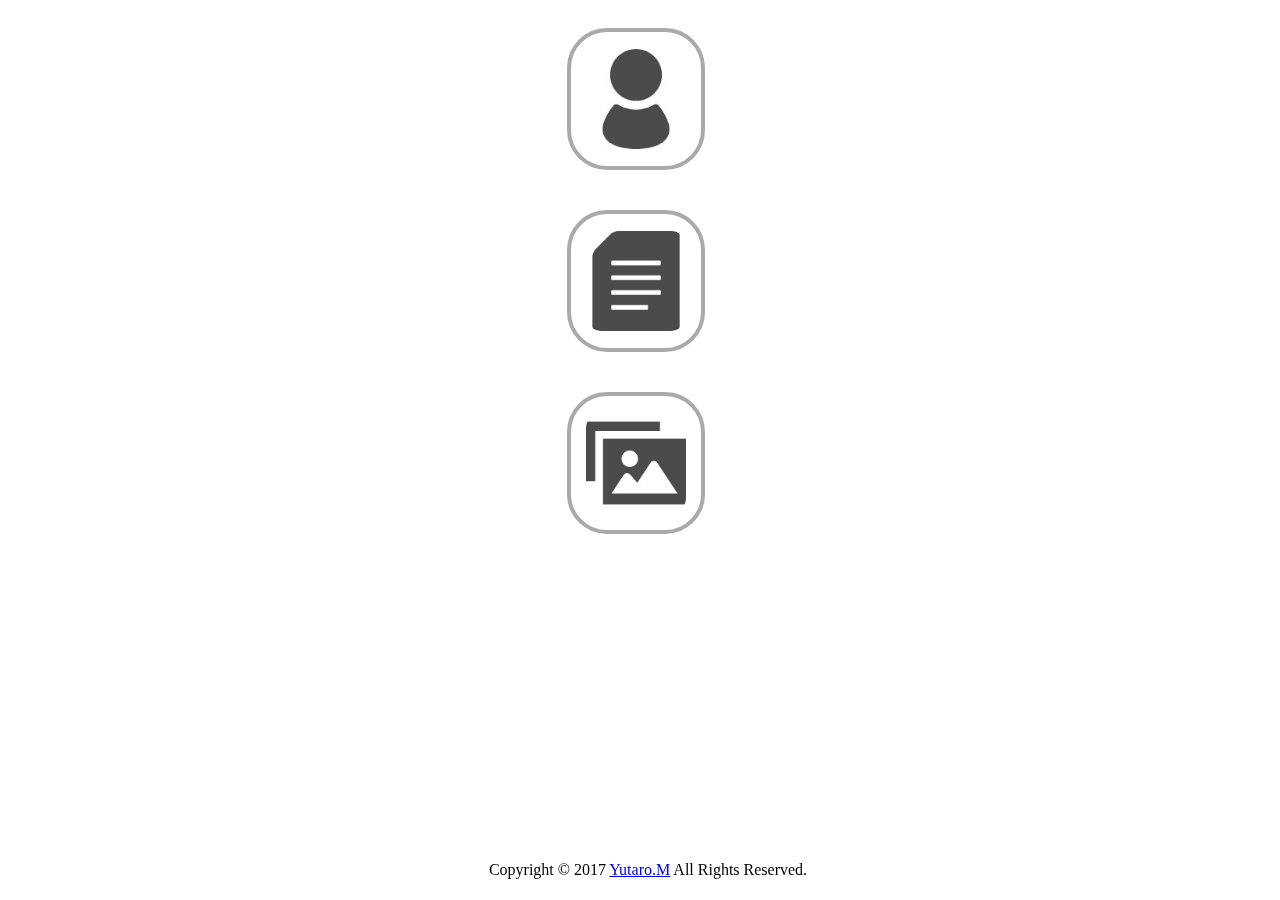
<file: index.html>
<!DOCTYPE html>
<html>
  <head>
    <meta charset="utf-8">
    <title>Yutaro.M</title>
    <link rel="shortcut icon" href="favicon.ico"  type="image/vnd.microsoft.icon">
    <link rel="stylesheet" href="css/index.css">
  </head>
  
  
  <body>
      <ul class="door">
        <li id="profile">
            <a href="html/profile.html">
              <img src="img/icon/human.jpg">
            </a>
            
        </li>
        <li id="career">
            <a href="html/career.html">
              <img src="img/icon/memo.jpg">
            </a>
        </li>
        <li id="photo">
            <a href="html/photo.html">
              <img src="img/icon/photo.jpg">
            </a>
        </li>
      </ul>
      <div class="footer">
        	<p>Copyright &copy; 2017
            <a href="https://github.com/yuutarou22" target="_blank">Yutaro.M</a>
            All Rights Reserved.
          </p>
      </div>
  </body>
</html>
</file>
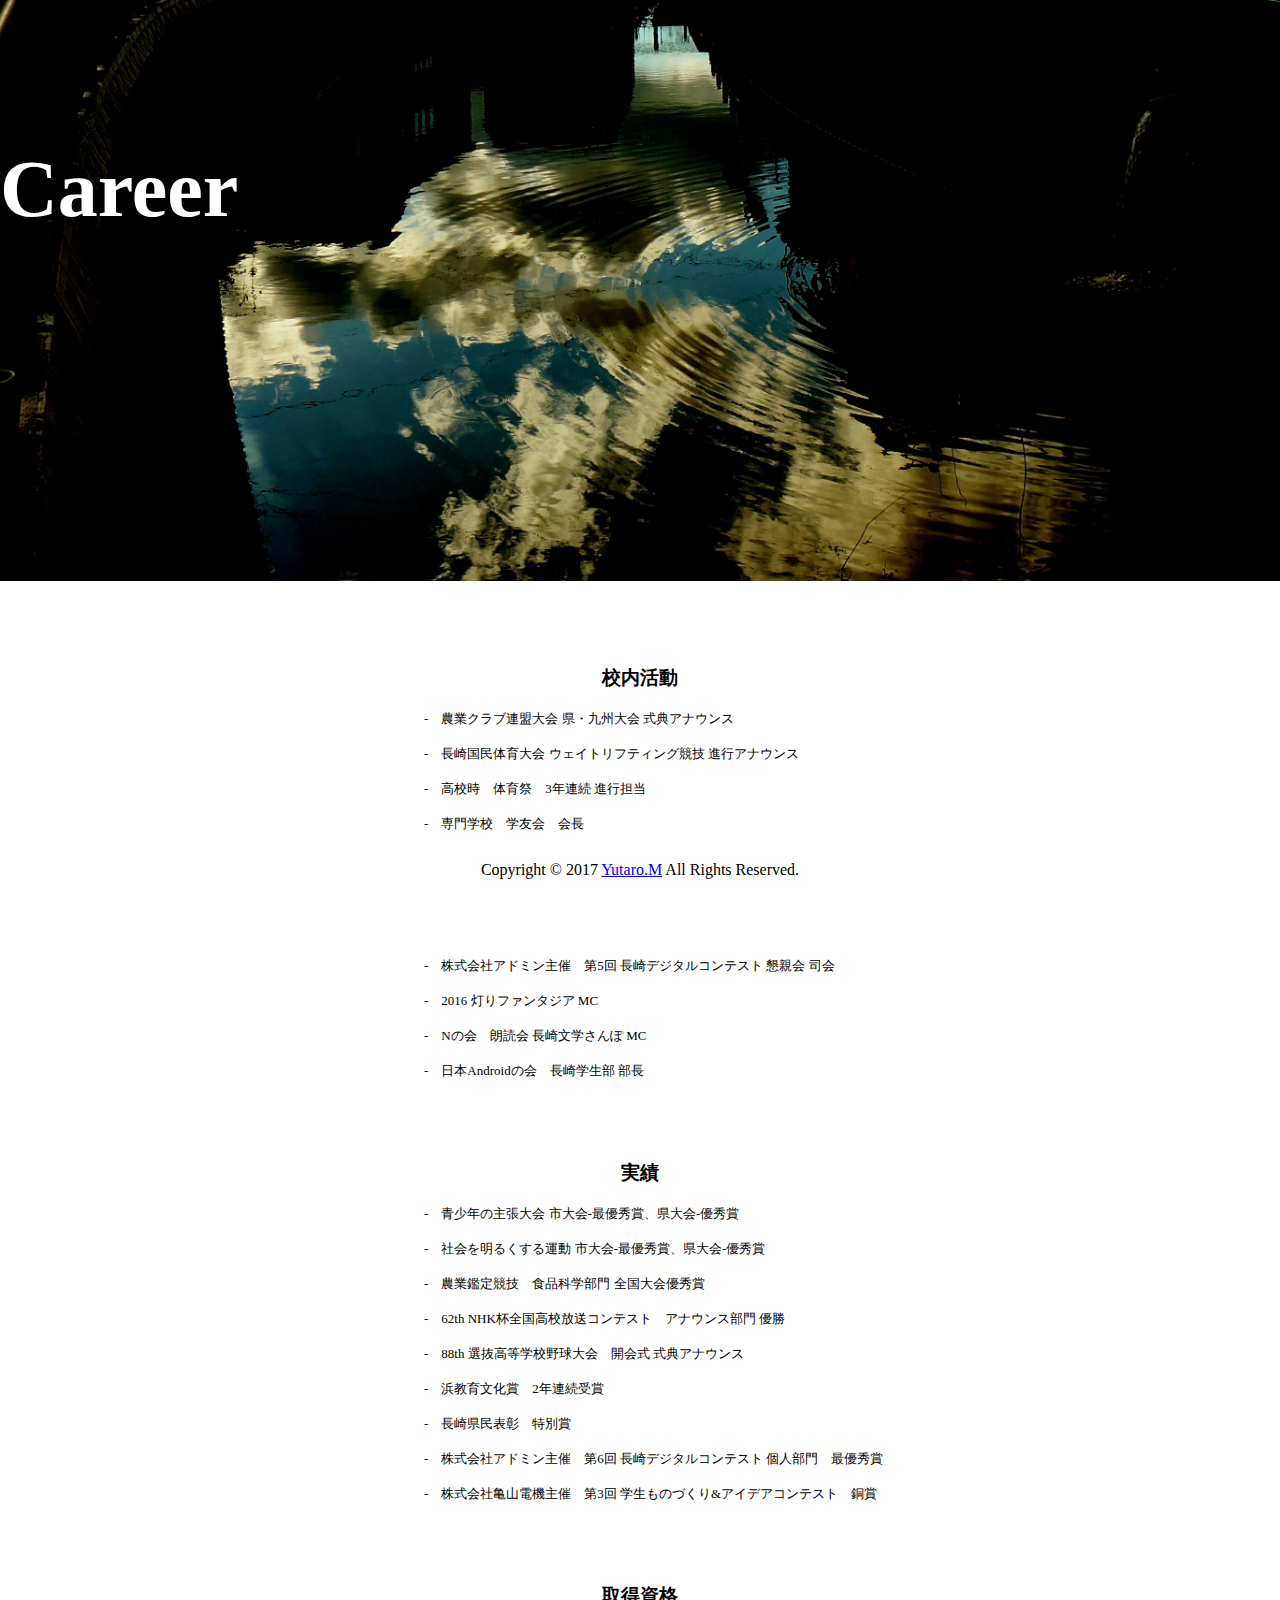
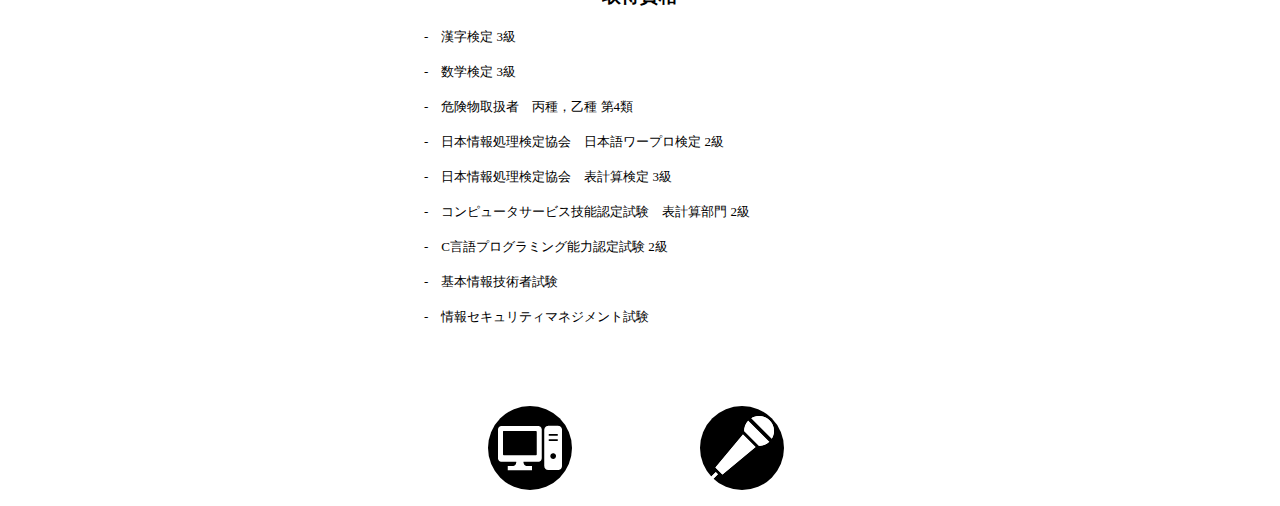
<file: html/career.html>
﻿<!DOCTYPE html>
<html>
  <head>
    <meta charset="utf-8">
    <title>Yutaro.M</title>
    <link rel="shortcut icon" href="../favicon.ico" type="image/vnd.microsoft.icon">
    <link rel="stylesheet" href="../css/career.css">
    
  </head>


  <body>
    <img src="../img/career_top.jpg" class="contents_top">
    <h1>Career</h1>
    <div class="contents">
      <h3>校内活動</h3>
      <ul class="katudou_uti">
        <li>-　農業クラブ連盟大会 県・九州大会 式典アナウンス</li>
        <li>-　長崎国民体育大会 ウェイトリフティング競技 進行アナウンス</li>
        <li>-　高校時　体育祭　3年連続 進行担当</li>
        <li>-　専門学校　学友会　会長</li>
      </ul>
      <h3>校外活動</h3>
      <ul class="katudou_soto">
        <li>-　株式会社アドミン主催　第5回 長崎デジタルコンテスト 懇親会 司会</li>
        <li>-　2016 灯りファンタジア MC</li>
        <li>-　Nの会　朗読会 長崎文学さんぽ MC</li>
        <li>-　日本Androidの会　長崎学生部 部長</li>
      </ul>
      <h3>実績</h3>
      <ul class="jisseki">
        <li>-　青少年の主張大会 市大会-最優秀賞、県大会-優秀賞</li>
        <li>-　社会を明るくする運動 市大会-最優秀賞、県大会-優秀賞</li>
        <li>-　農業鑑定競技　食品科学部門 全国大会優秀賞</li>
        <li>-　62th NHK杯全国高校放送コンテスト　アナウンス部門 優勝</li>
        <li>-　88th 選抜高等学校野球大会　開会式 式典アナウンス</li>
        <li>-　浜教育文化賞　2年連続受賞</li>
        <li>-　長崎県民表彰　特別賞</li>
        <li>-　株式会社アドミン主催　第6回 長崎デジタルコンテスト 個人部門　最優秀賞</li>
        <li>-　株式会社亀山電機主催　第3回 学生ものづくり&アイデアコンテスト　銅賞</li>
      </ul>
      <h3>取得資格</h3>
      <ul class="kentei">
        <li>-　漢字検定 3級</li>
        <li>-　数学検定 3級</li>
        <li>-　危険物取扱者　丙種，乙種 第4類</li>
        <li>-　日本情報処理検定協会　日本語ワープロ検定 2級</li>
        <li>-　日本情報処理検定協会　表計算検定 3級</li>
        <li>-　コンピュータサービス技能認定試験　表計算部門 2級</li>
        <li>-　C言語プログラミング能力認定試験 2級</li>
        <li>-　基本情報技術者試験</li>
        <li>-　情報セキュリティマネジメント試験</li>
      </ul>
      
      <ul class="comment">
        <li><img src="../img/icon/pc.png"></li>
        <li><img src="../img/icon/mike.png"></li>
      </ul>
    </div>
    <div class="footer">
      <p>Copyright &copy; 2017
        <a href="https://github.com/yuutarou22">Yutaro.M</a>
        All Rights Reserved.
      </p>
    </div>
  </body>
</html>
</file>
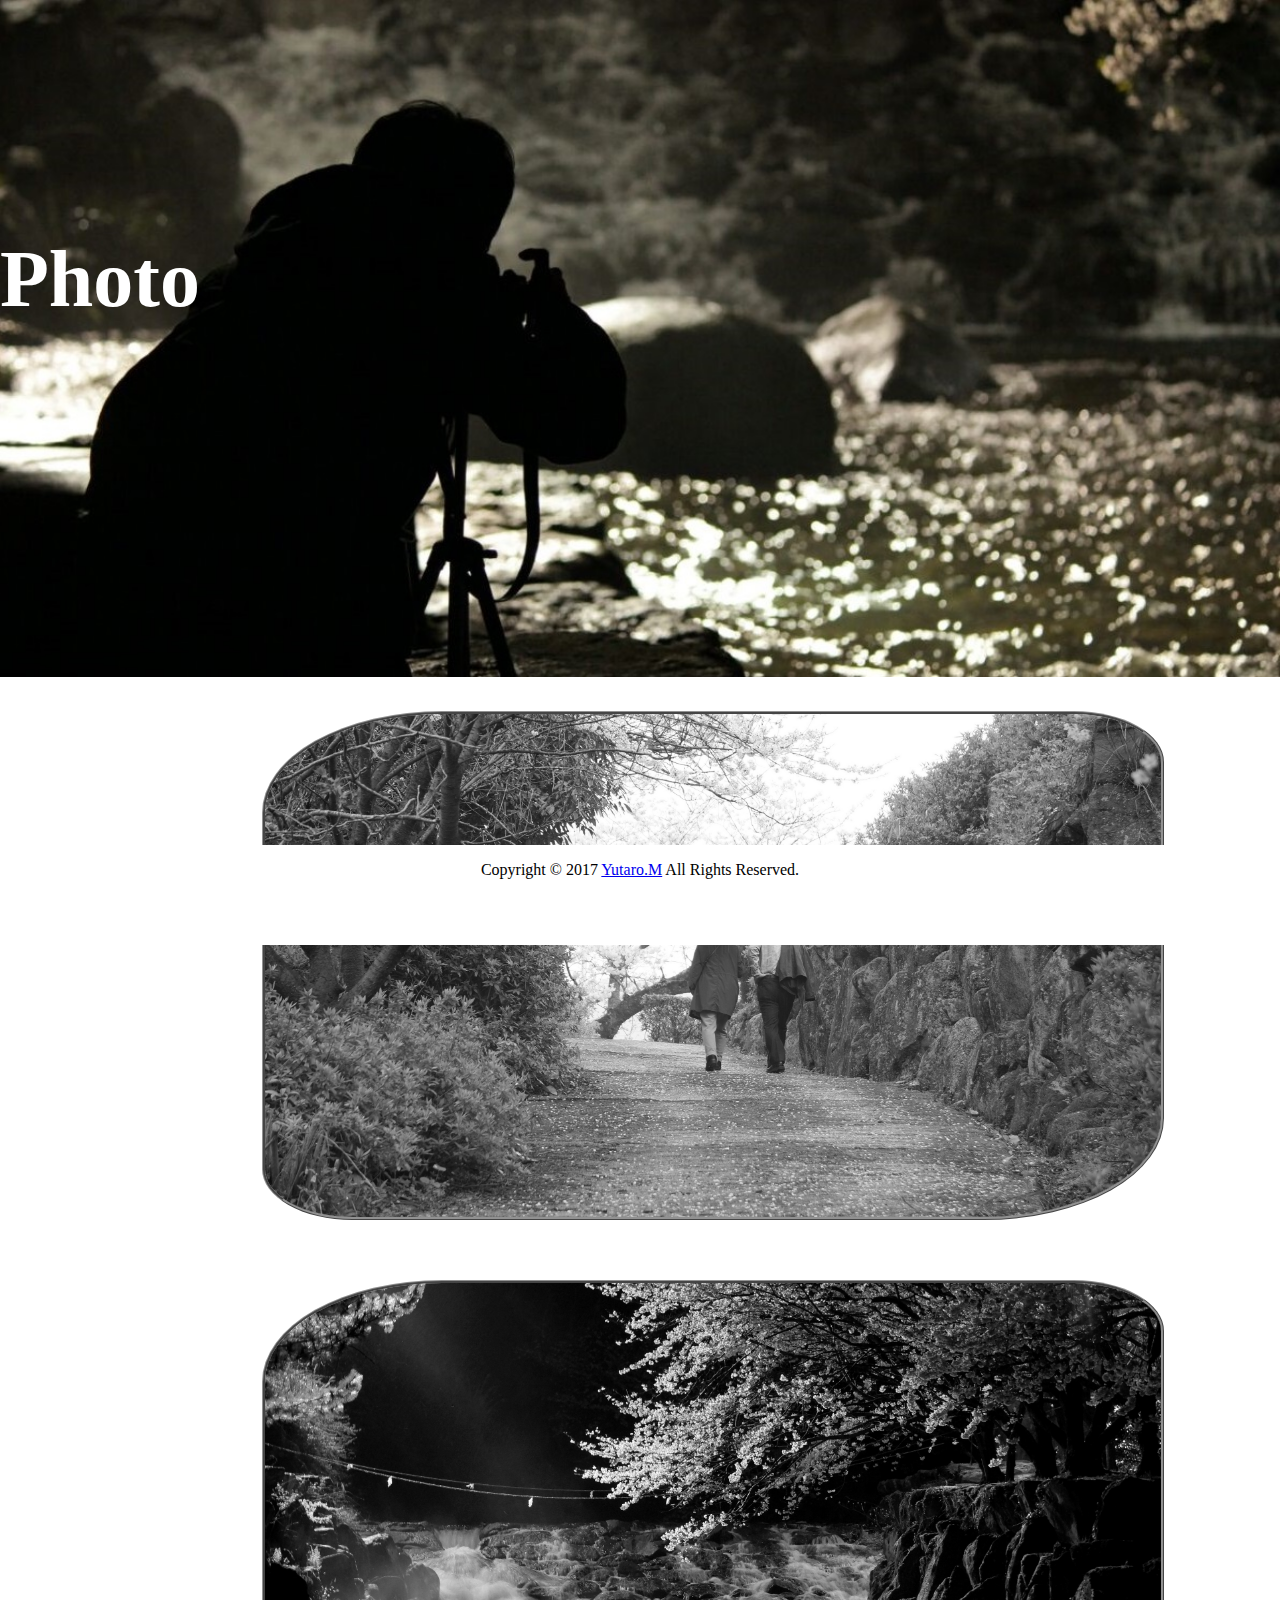
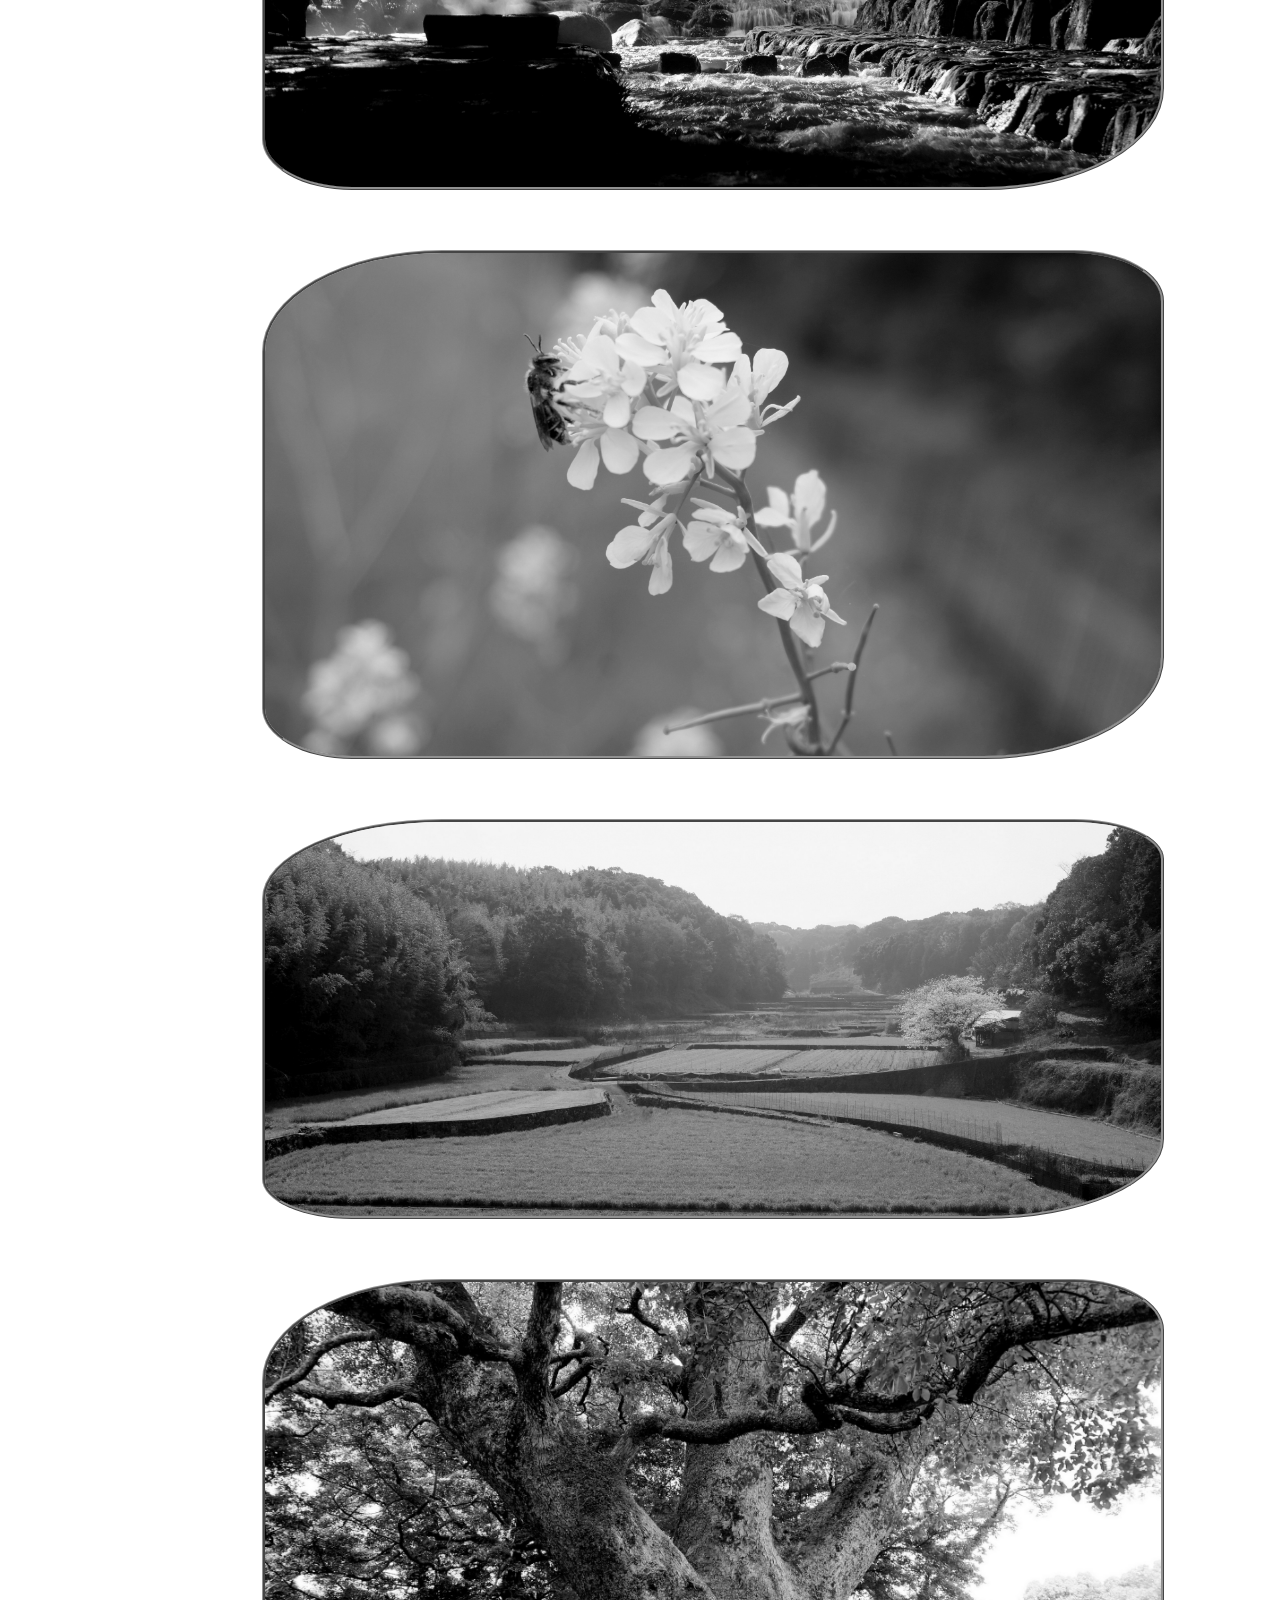
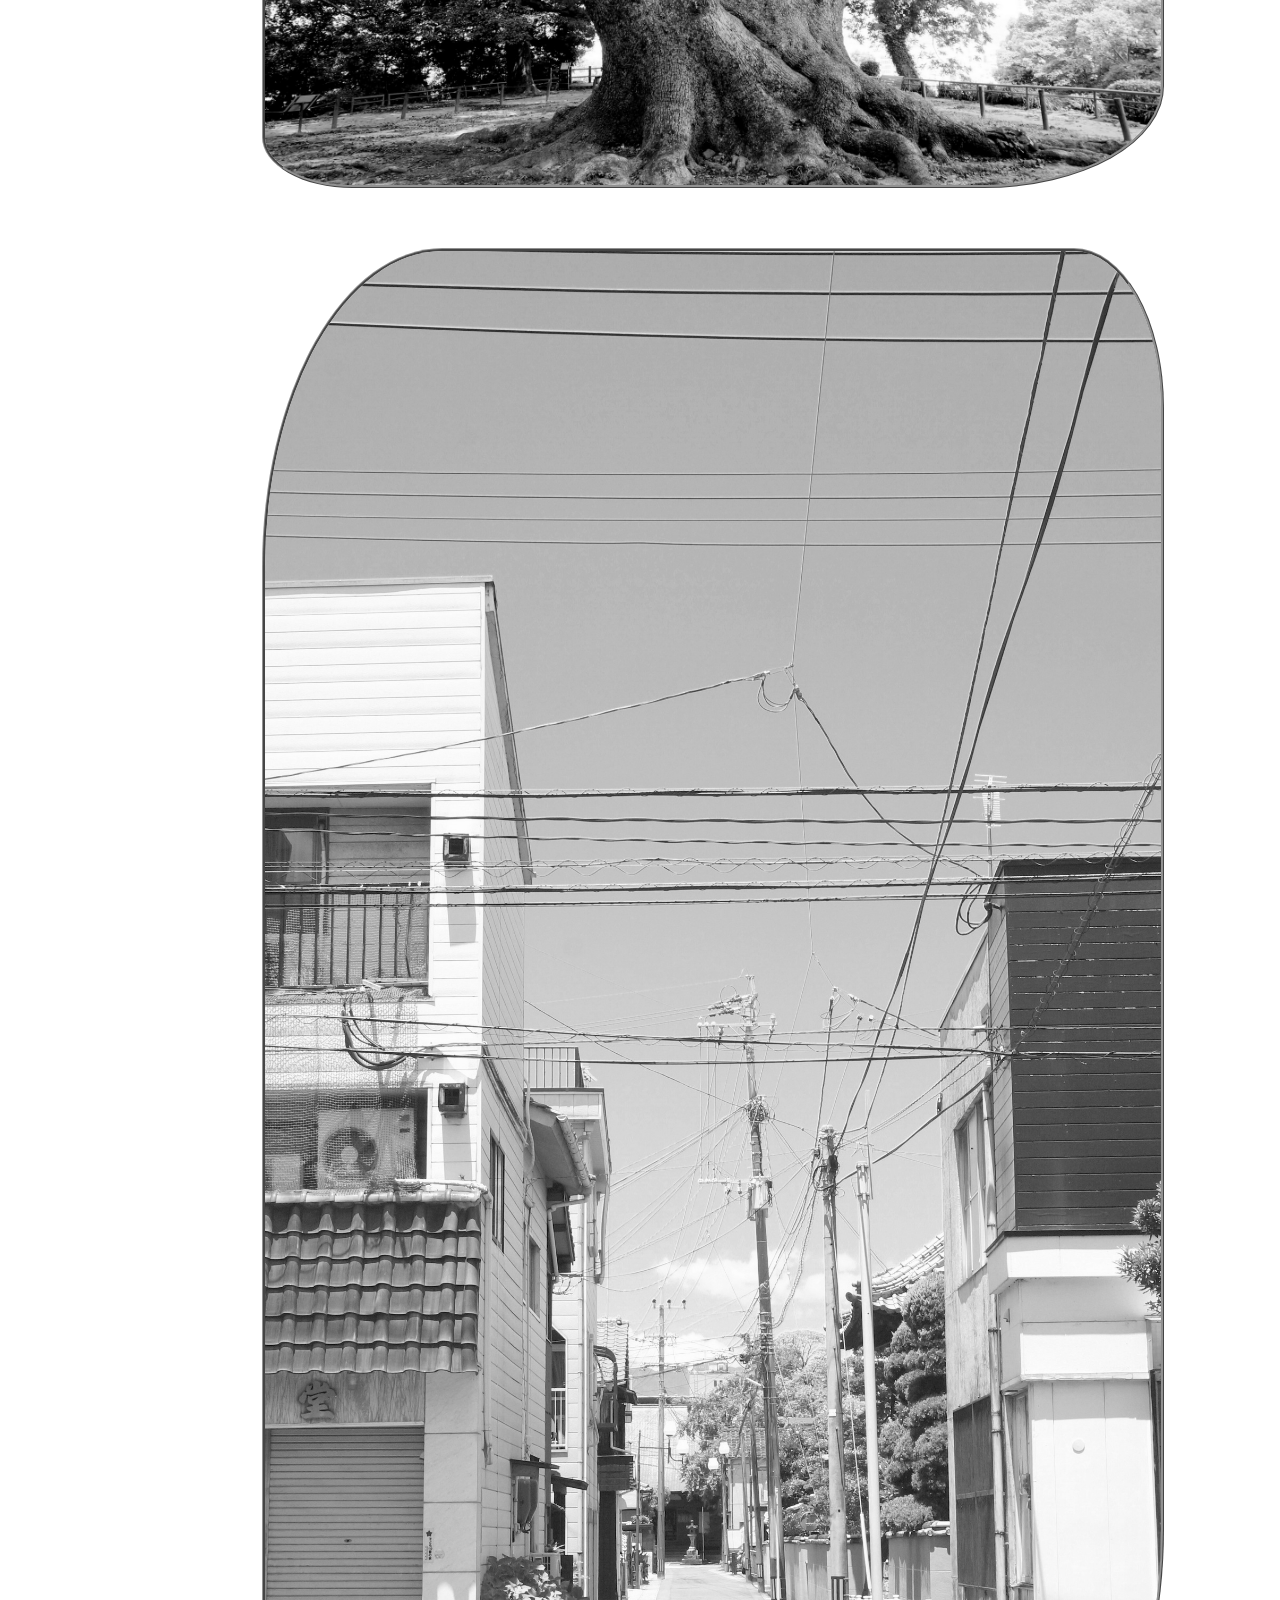
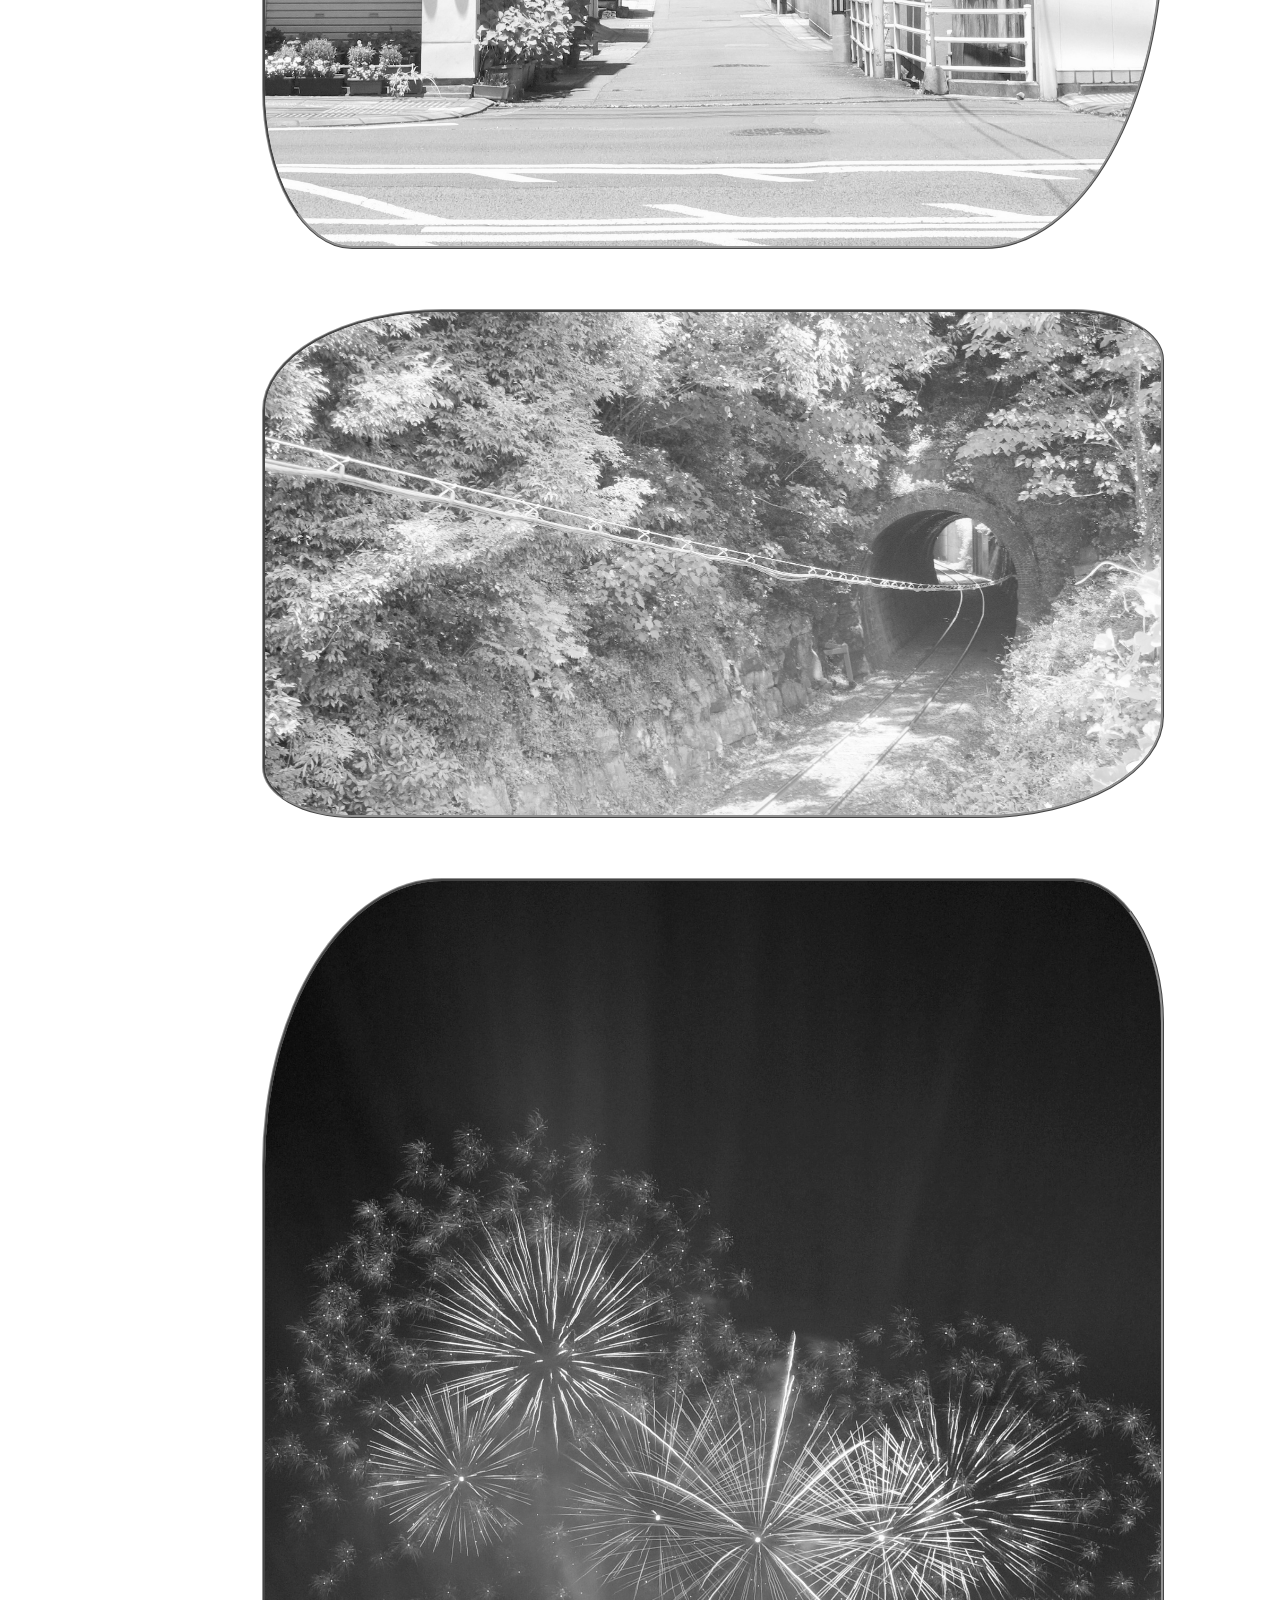
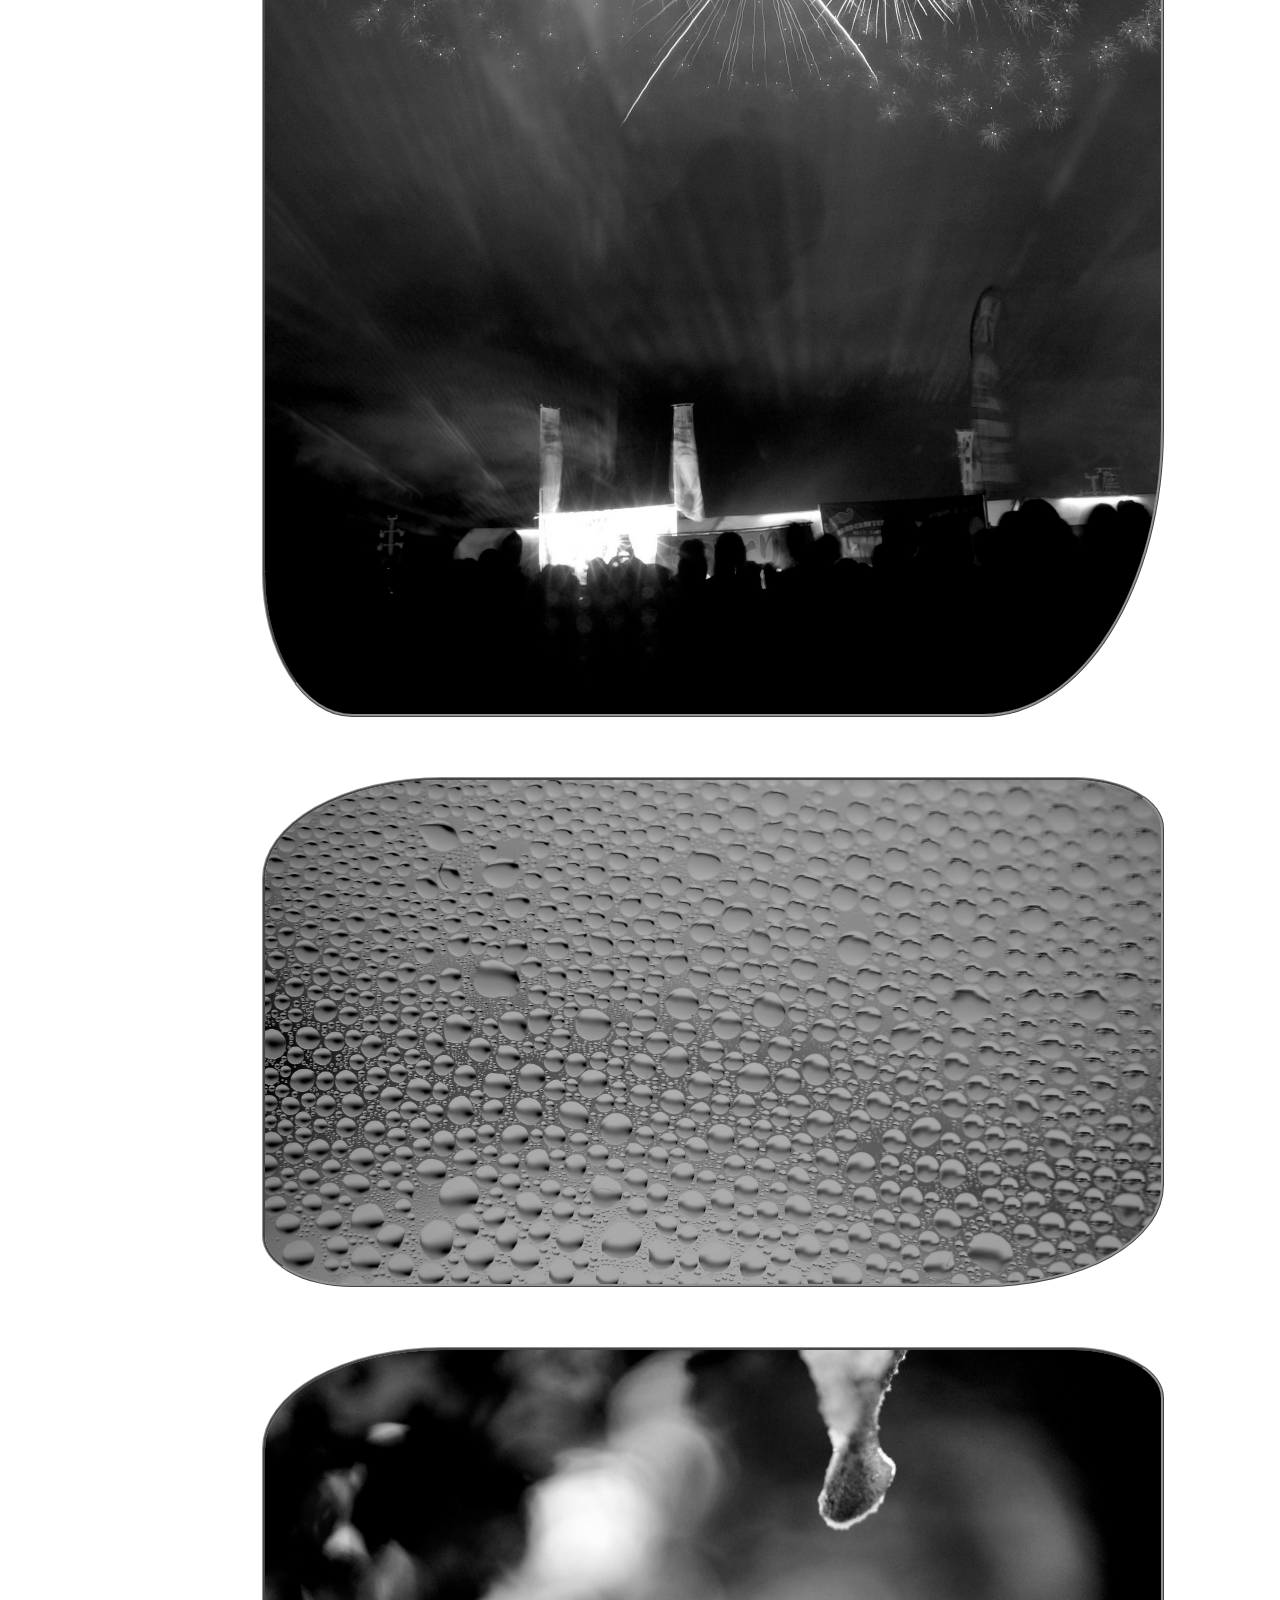
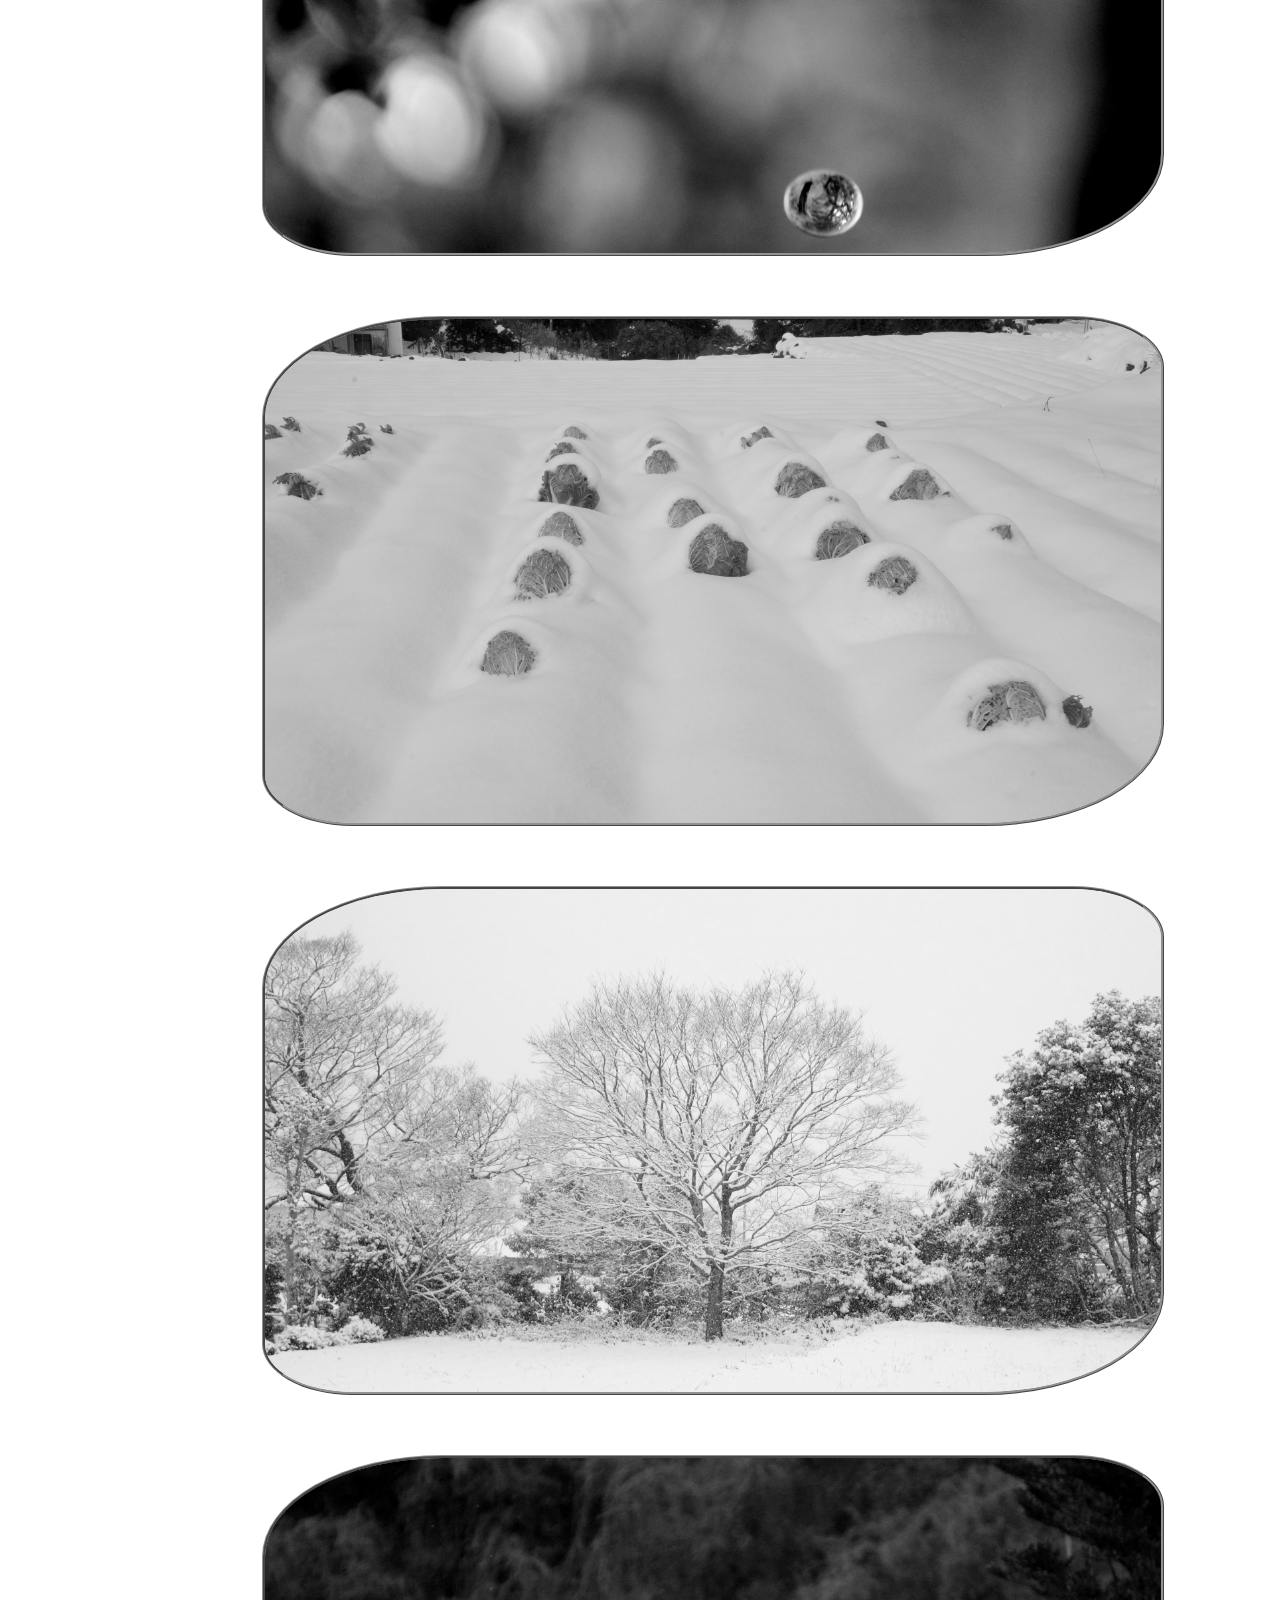
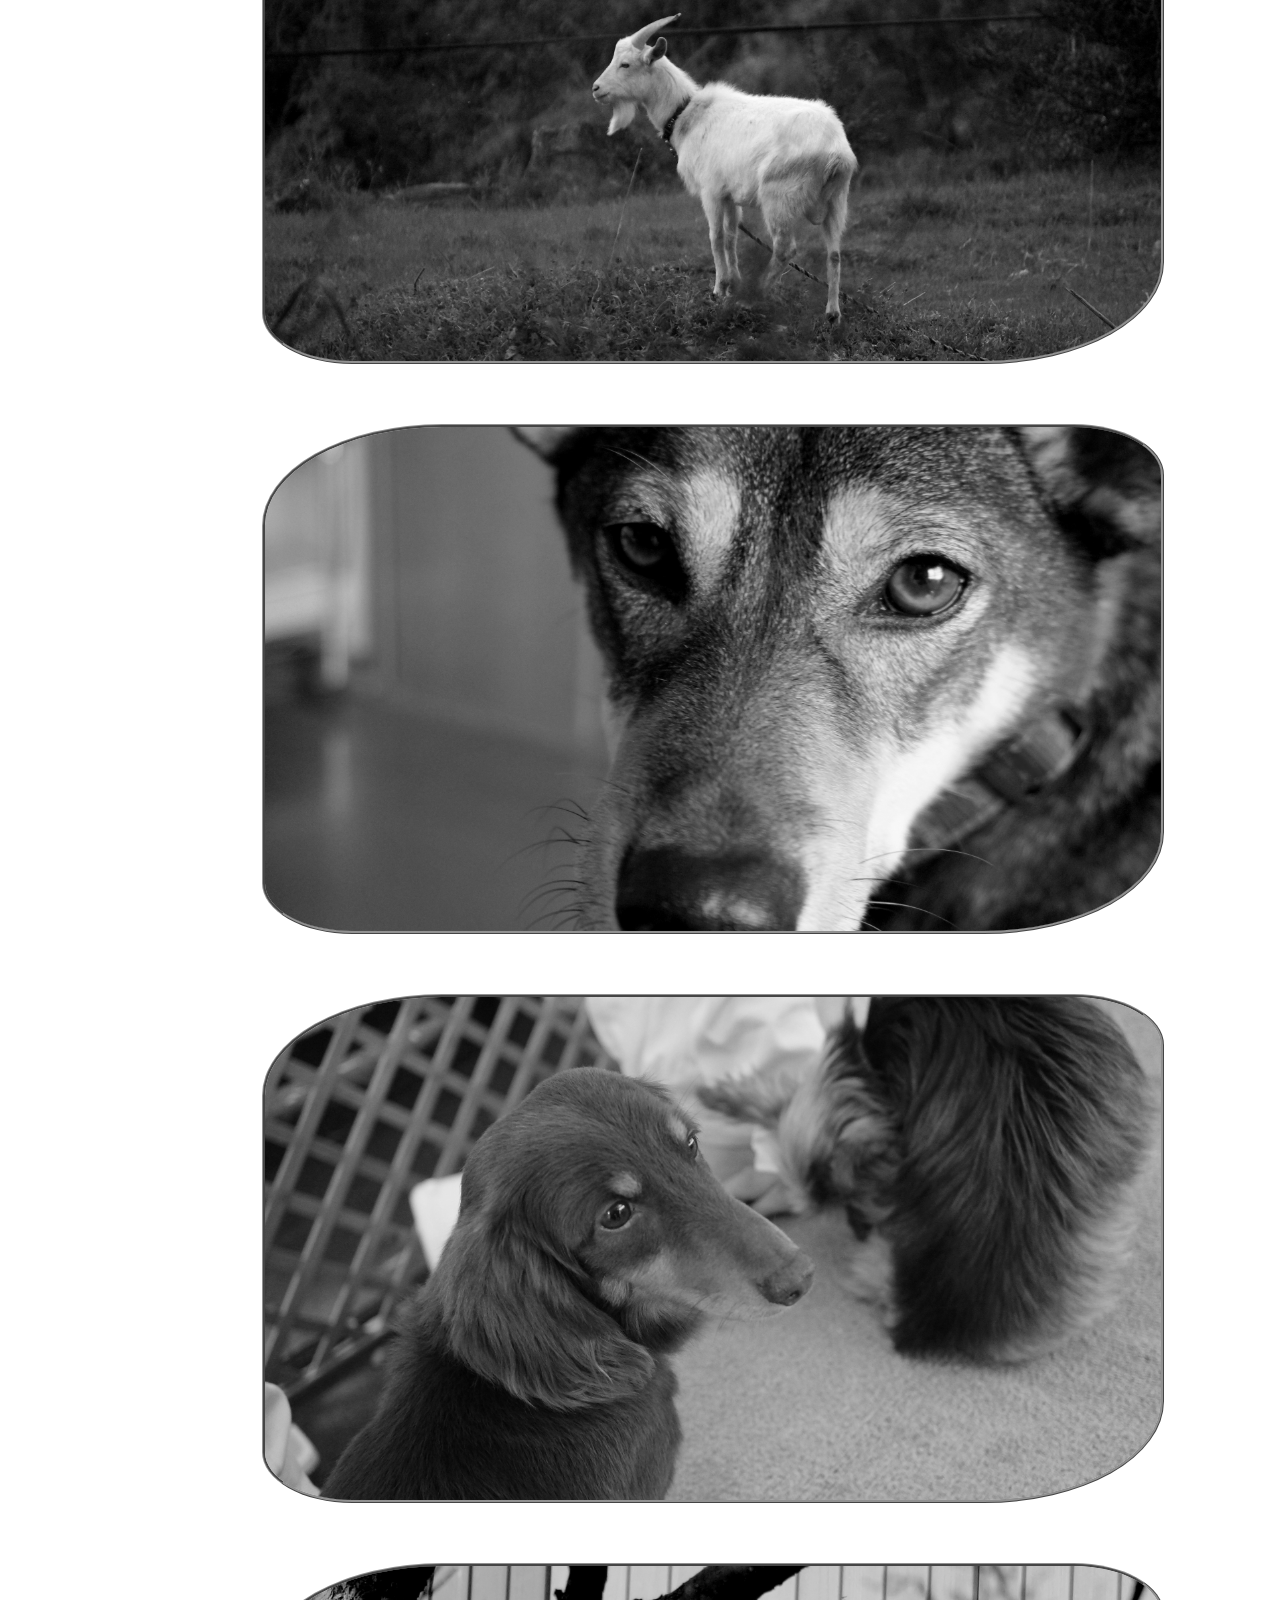
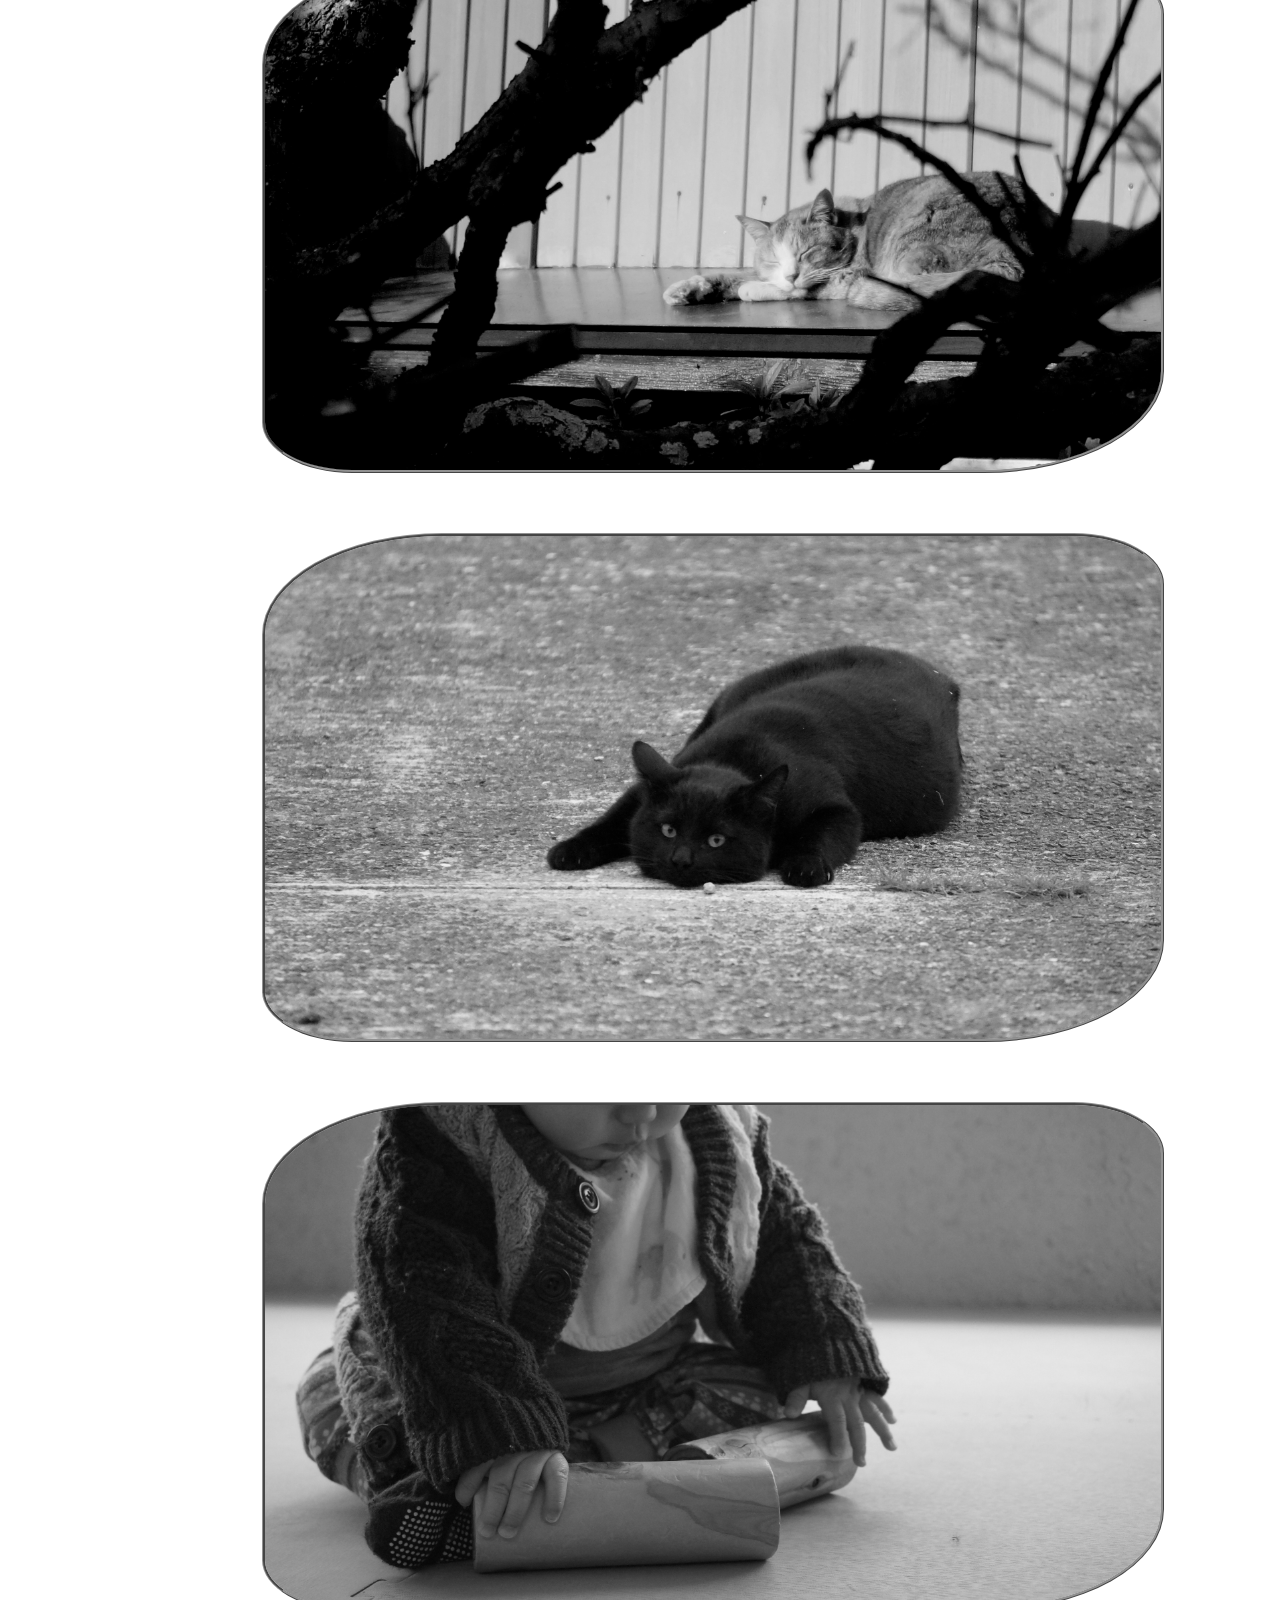
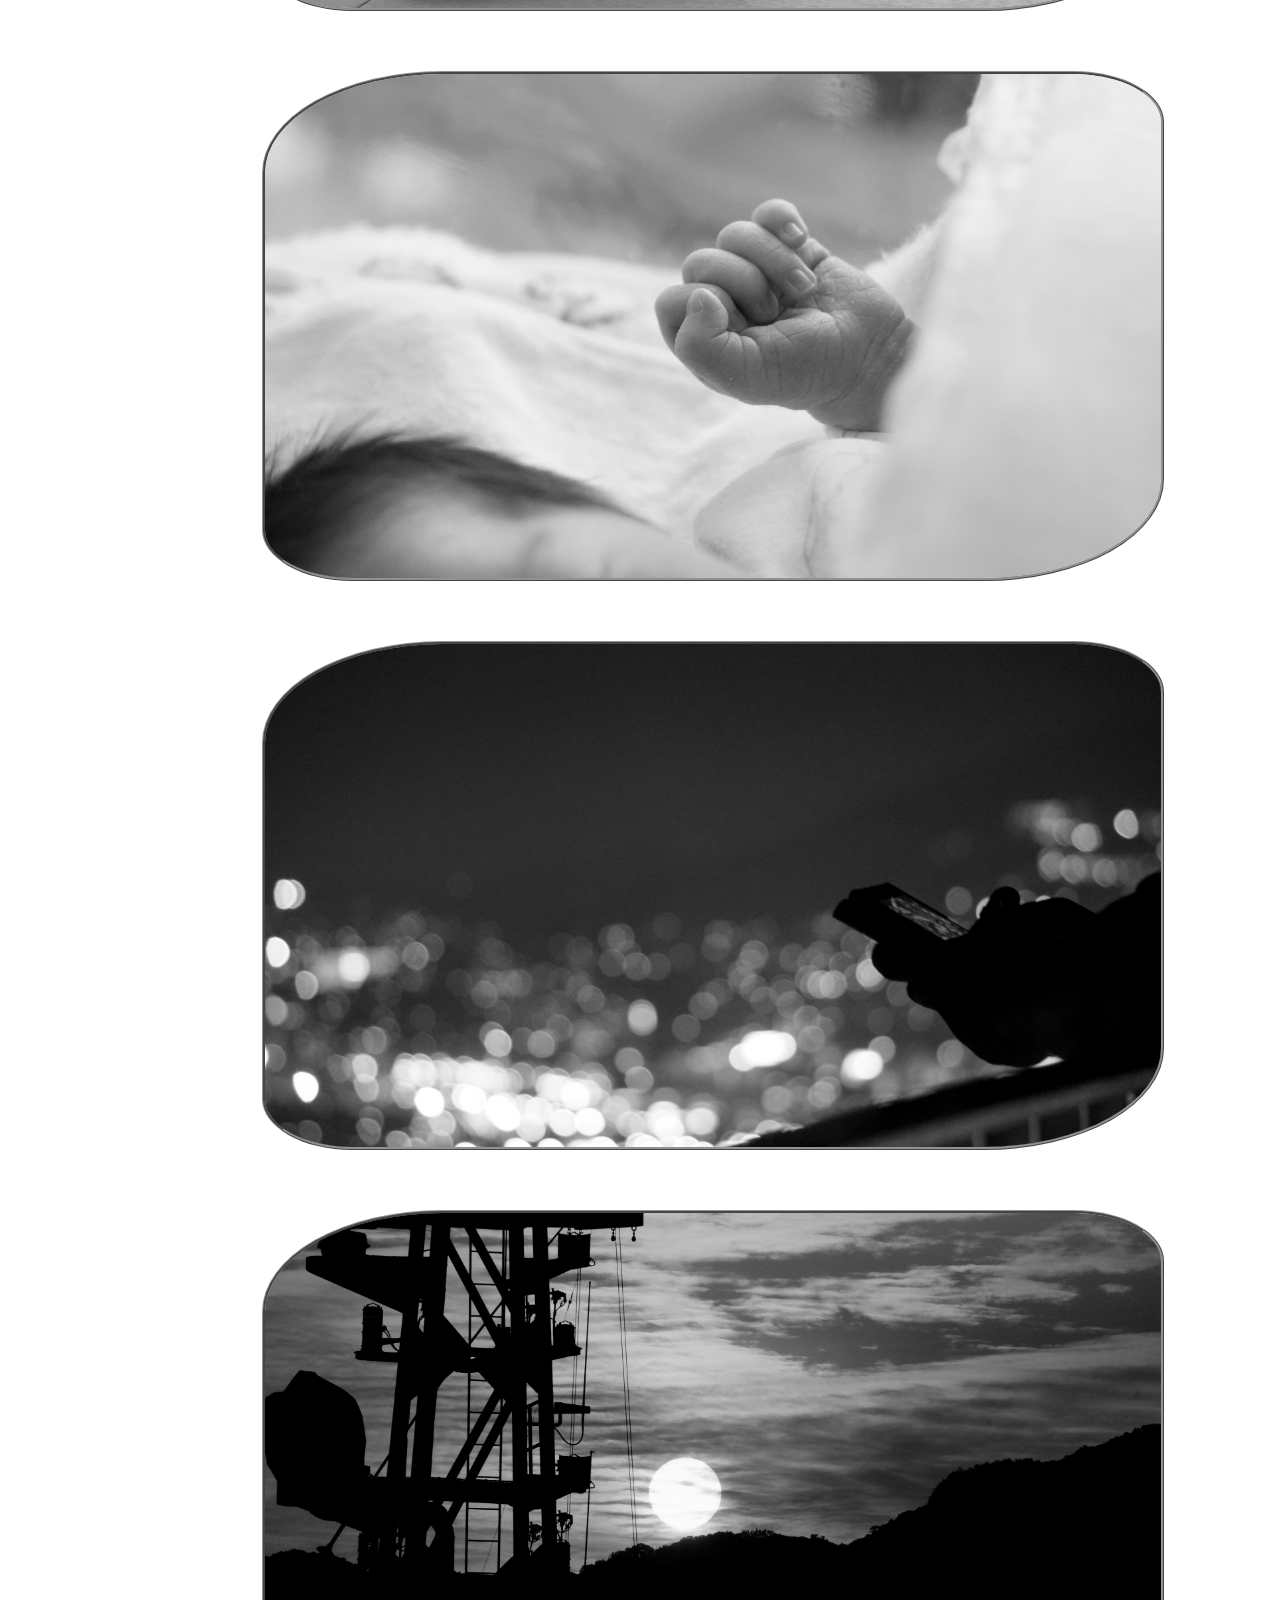
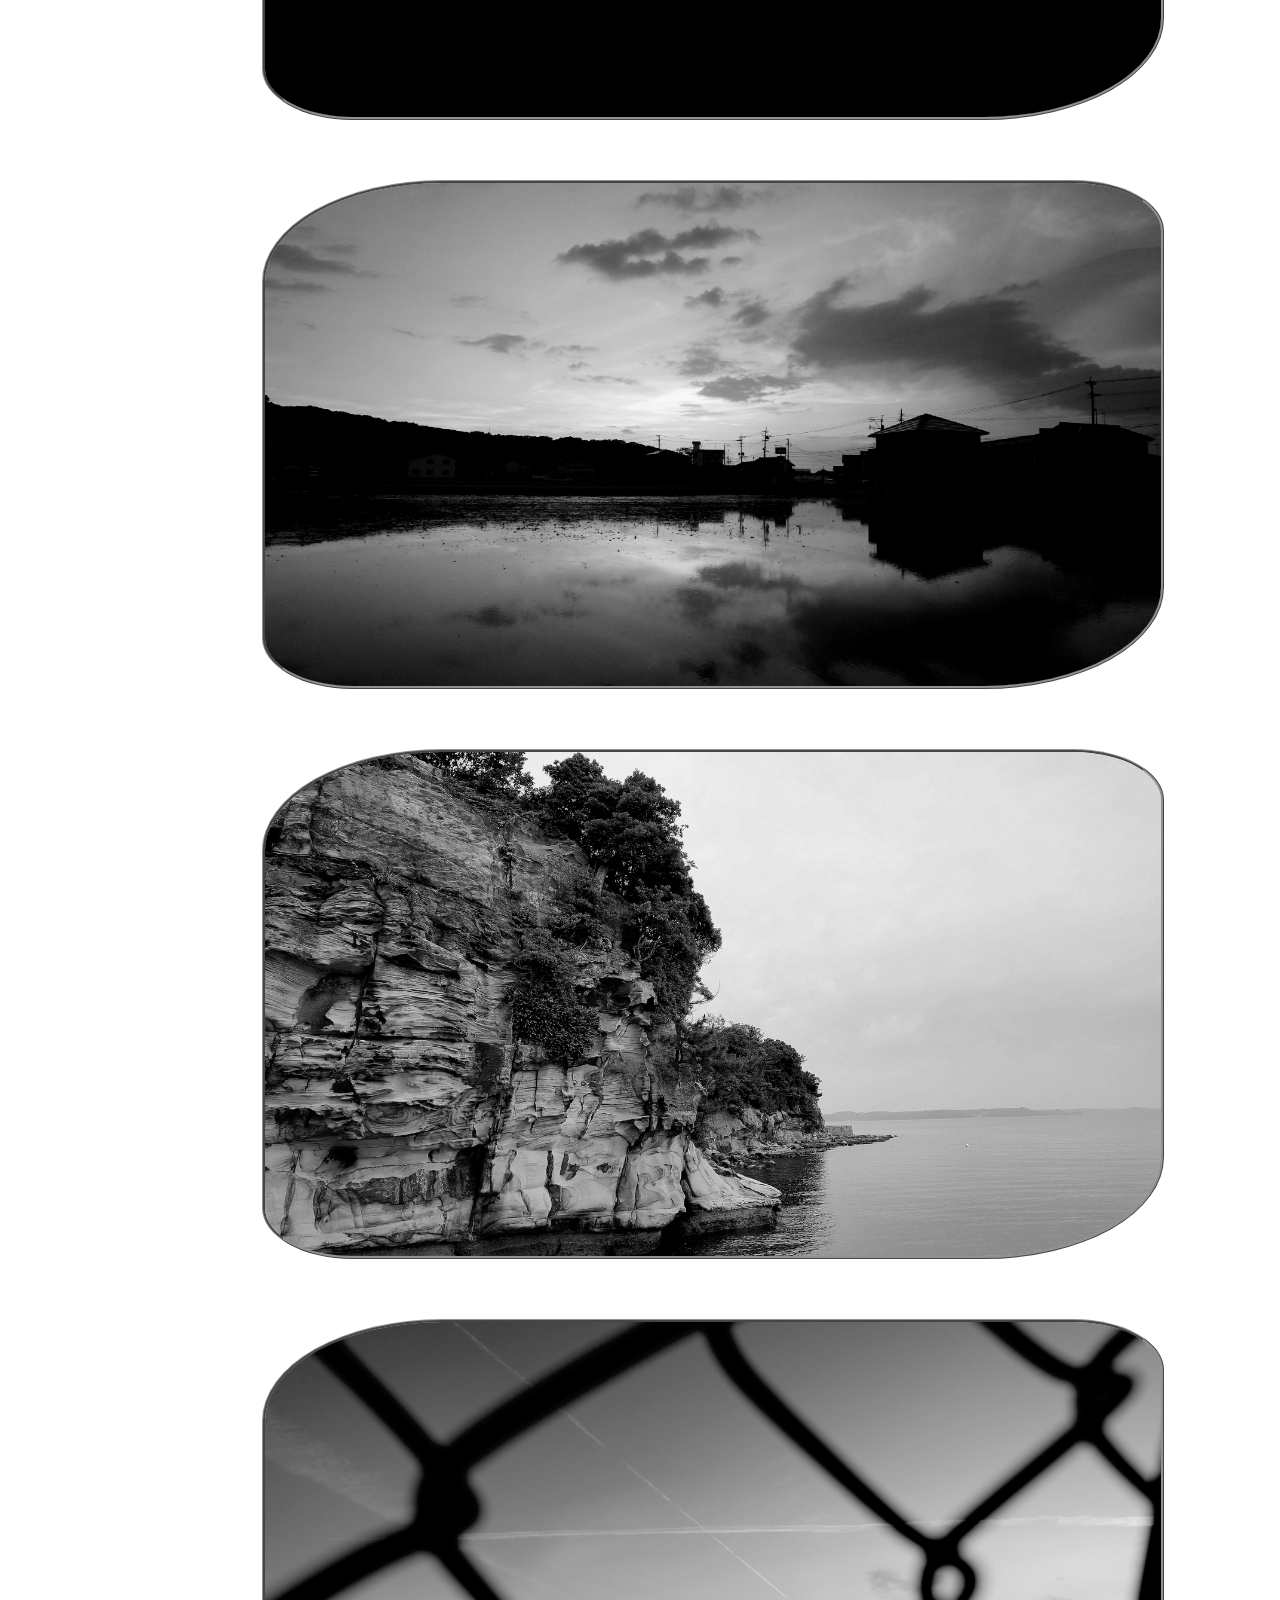
<file: html/photo.html>
<!DOCTYPE html>
<html>
  <head>
    <meta charset="utf-8">
    <title>Yutaro.M</title>
    <link rel="shortcut icon" href="../favicon.ico" type="../image/vnd.microsoft.icon">
    <link rel="stylesheet" href="../css/photo.css">
  </head>


  <body>
    <img src="../img/photo_top.jpg" class="contents_top">
    <h1>Photo</h1>
    <div class="contents">
      <div class="gallery">
        <ul class="two">
          <li><img src="../img/photo/Spring/1.JPG"></li>
          <li><img src="../img/photo/Spring/3.JPG"></li>
          <li><img src="../img/photo/Spring/5.JPG"></li>
          <li><img src="../img/photo/Spring/6.JPG"></li>
        
          <li><img src="../img/photo/Summer/1.JPG"></li>
          <li><img src="../img/photo/Summer/2.JPG"></li>
          <li><img src="../img/photo/Summer/5.JPG"></li>
          <li><img src="../img/photo/Summer/6.JPG"></li>
          
          <li><img src="../img/photo/Winter/1.JPG"></li>
          <li><img src="../img/photo/Winter/2.JPG"></li>
          <li><img src="../img/photo/Winter/3.JPG"></li>
          <li><img src="../img/photo/Winter/4.JPG"></li>
          
          <li><img src="../img/photo/bio/1.JPG"></li>
          <li><img src="../img/photo/bio/3.JPG"></li>
          <li><img src="../img/photo/bio/6.JPG"></li>
          <li><img src="../img/photo/bio/7.JPG"></li>
          <li><img src="../img/photo/bio/8.JPG"></li>
          <li><img src="../img/photo/bio/4.JPG"></li>
          <li><img src="../img/photo/bio/9.JPG"></li>
          
          <li><img src="../img/photo/Other/3.JPG"></li>
          <li><img src="../img/photo/Other/4.JPG"></li>
          <li><img src="../img/photo/Other/6.JPG"></li>
          <li><img src="../img/photo/Other/7.JPG"></li>
          <li><img src="../img/photo/Other/12.JPG"></li>
          <li><img src="../img/photo/Other/14.JPG"></li>
          <li><img src="../img/photo/Other/16.JPG"></li>
          <li><img src="../img/photo/Other/17.JPG"></li>
          <li><img src="../img/photo/Other/18.JPG"></li>
        </ul>
      </div>
      <div class="footer">
        <p>Copyright &copy; 2017
          <a href="https://github.com/yuutarou22">Yutaro.M</a>
          All Rights Reserved.
        </p>
      </div>
    </div>
  </body>
</html>
</file>
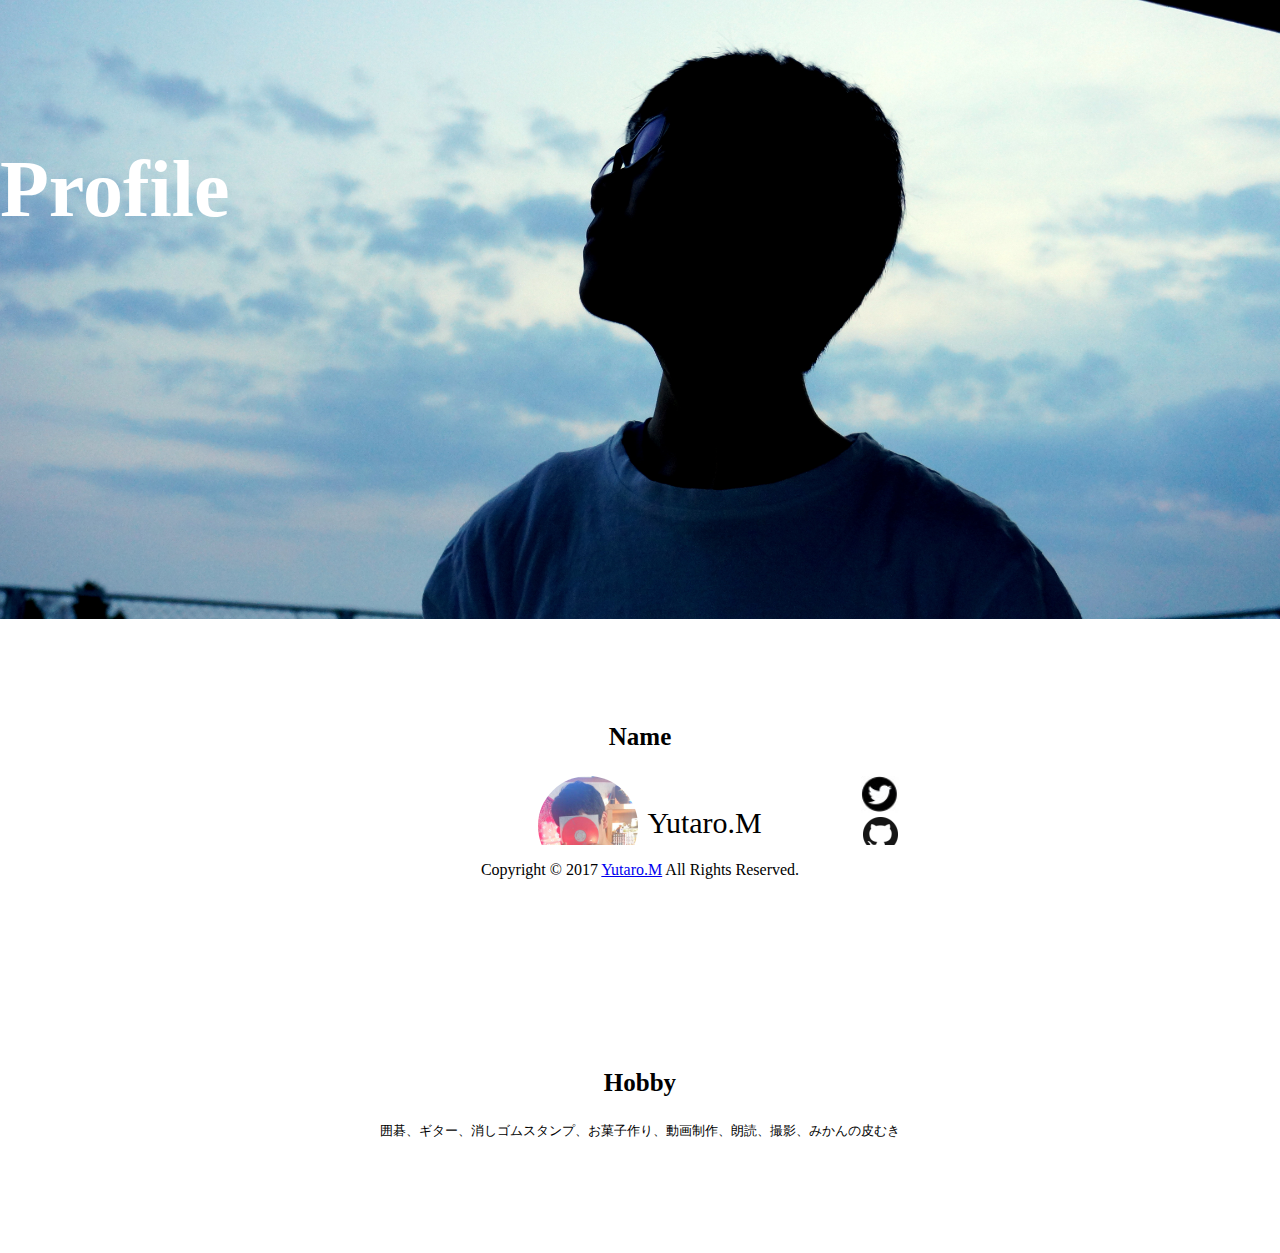
<file: html/profile.html>
﻿<!DOCTYPE html>
<html>
  <head>
    <meta charset="utf-8">
    <title>Yutaro.M</title>
    <link rel="shortcut icon" href="../favicon.ico" type="image/vnd.microsoft.icon">
    <link rel="stylesheet" href="../css/profile.css">
  </head>


  <body>
    <img src="../img/profile_top.jpg" class="contents_top">
    <h1>Profile</h1>
    <div class="contents">
      <div class="name">
        <h3>Name</h3>
        <div class="name_contents">
          <img src="../img/myphoto/me.jpg" id="me">
          <p>Yutaro.M</p>
          <ul class="icon">
            <li id="twitter">
              <a href="https://twitter.com/YutaroM0224" target="_blank">
                <img src="../img/icon/Twitter.jpg">
              </a>
            </li>
            <li>
              <a href="https://github.com/yuutarou22" target="_blank">
                <img src="../img/icon/GitHub.jpg">
              </a>
            </li>
          </ul>
        </div>
      </div>
      <div class="hobby">
        <h3>Hobby</h3>
        <p>囲碁、ギター、消しゴムスタンプ、お菓子作り、動画制作、朗読、撮影、みかんの皮むき</p>
      </div>
    </div>
    <div class="footer">
      <p>Copyright &copy; 2017
        <a href="https://github.com/yuutarou22">Yutaro.M</a>
        All Rights Reserved.
      </p>
    </div>
  </body>
</html>
</file>
<file: css/index.css>
html{
  height: 100%;
}
body{
  animation: fadeIn 4s ease 0s 1 normal;
  -webkit-animation: fadeIn 4s ease 0s 1 normal;
}
@keyframes fadeIn{
  0% {opacity: 0}
  100% {opacity: 1}
}
@-webkit-keyframes fadeIn{
  0%{opacity: 0}
  100%{opacity: 1}
}



.door{
  list-style: none;
  padding-left: 0;
  width: 170px;
  margin: auto;
  overflow: hidden;
}
li{
  float: left;
}
.door li{
  float:right;
  margin:20px;
  padding: 12px 10px 8px 10px;
  border: 4px solid #aaa;
  border-radius: 40px;
}
img{
  width: 100px;
  height: 100px;
  border-radius: 20px;
  padding: 5px
}
.footer{
  text-align: center;
  position: fixed;
  bottom: -5%;
  width: 100%;
  height: 100px;
}



/*
.mask{
  width:			110%;
  height:			100%;
  top:			0;
  left:			0;
  opacity:		0;
  background-color:	rgba(0,0,0,0.4);
  -webkit-transition:	all 0.3s ease;
  transition:		all 0.3s ease;
}

.mask:hover{
  opacity:		1;
  color: white;
  font-size: 20px;
}
*/

@media screen and (max-width:991px) {
  /* 表示領域が991未満の場合に適用するスタイル */
  html{
    height: 100%;
  }
  body{
    animation: fadeIn 4s ease 0s 1 normal;
    -webkit-animation: fadeIn 4s ease 0s 1 normal;
  }
  @keyframes fadeIn{
    0% {opacity: 0}
    100% {opacity: 1}
  }
  @-webkit-keyframes fadeIn{
    0%{opacity: 0}
    100%{opacity: 1}
  }

  .door{
    list-style: none;
    padding-left: 0;
    width: 170px;
    margin: auto;
    overflow: hidden;
  }
  li{
    float: left;
  }
  .door li{
    float:right;
    margin:20px;
    padding: 12px 10px 8px 10px;
    border: 4px solid #aaa;
  }
  #photo{
    margin-bottom: 100px;
  }
  
  img{
    width: 100px;
    height: 100px;
  }
  .footer{
    text-align: center;
    position: fixed;
    bottom: -5%;
    width: 100%;
    height: 100px;
    background: white;
  }

  
}
</file>
<file: css/career.css>
html{
  height: 100%;
}
body{
  animation: fadeIn 4s ease 0s 1 normal;
  -webkit-animation: fadeIn 4s ease 0s 1 normal;
  margin:0px 0px 100px 0px;
  padding-bottom: 100px;
}
@keyframes fadeIn{
  0% {opacity: 0}
  100% {opacity: 1}
}
@-webkit-keyframes fadeIn{
  0%{opacity: 0}
  100%{opacity: 1}
}

h1{
  position: absolute;
  z-index: 2;
  font-size: 80px;
  color: white;
  top:10%;
}
.contents_top{
  margin: 0;
  height: 100%;
  width: 100%;
  z-index: 1;
}

.katudou_uti{
  width:40%;
  font-size: 13px;
  margin-left: 30%;
  margin-right:30%;
}
.katudou_uti li{
  margin-top: 17px;
  list-style: none;
}
.katudou_soto{
  width:40%;
  font-size: 13px;
  margin-left: 30%;
  margin-right:30%;
}
.katudou_soto li{
  margin-top: 17px;
  list-style: none;
}
.jisseki{
  width:40%;
  font-size: 13px;
  margin-left: 30%;
  margin-right:30%;
}
.jisseki li{
  margin-top: 17px;
  list-style: none;
}
.kentei{
  width:40%;
  font-size: 13px;
  margin-left: 30%;
  margin-right:30%;
}
.kentei li{
  margin-top: 17px;
  list-style: none;
}
.comment{
  width: 100%;
  margin-top: 80px;
  margin-left:35%;
}
.comment li{
  background-color: black;
  list-style: none;
  padding: 10px;
  height: 64px;
  border-radius: 64px;
  float: left;
  margin-right: 10%;
}

h3{
  text-align: center;
  margin-top: 80px;
}


.footer{
  text-align: center;
  position: fixed;
  bottom: -5%;
  width: 100%;
  height: 100px;
  background: white;
}
</file>
<file: css/photo.css>
html{
  height: 100%;
}
body{
  animation: fadeIn 4s ease 0s 1 normal;
  -webkit-animation: fadeIn 4s ease 0s 1 normal;
  margin:0px 0px 100px 0px;
}
@keyframes fadeIn{
  0% {opacity: 0}
  100% {opacity: 1}
}
@-webkit-keyframes fadeIn{
  0%{opacity: 0}
  100%{opacity: 1}
}

h1{
  position: absolute;
  z-index: 2;
  font-size: 80px;
  color: white;
  top:20%;
  left:auto;
}
.contents_top{
  margin: 0;
  height: auto;
  width: 100%;
  z-index: 1;
}



.gallery li{
  list-style: none;
}
.two{
  width: 70%;
  margin: 0 20% 0 15%;
}
.gallery li img{
  width: 100%;
  height: auto;
  float: left;
  margin: 30px;
  border-style:ridge;
  border-color:cadetblue;
  border-radius: 20% 10%;
  -webkit-filter: grayscale(100%);
  filter: grayscale(100%);
  -webkit-transition: 0.5s ease-in-out;
  transition: 0.5s ease-in-out;
}

.gallery li img:hover {
  -webkit-filter: grayscale(0);
  filter: grayscale(0);
}

.footer{
  text-align: center;
  position: fixed;
  bottom: -5%;
  width: 100%;
  height: 100px;
  background: white;
}
</file>
<file: css/profile.css>
html{
  height: 100%;
}
body{
  animation: fadeIn 4s ease 0s 1 normal;
  -webkit-animation: fadeIn 4s ease 0s 1 normal;
  margin:0px 0px 100px 0px;
  padding-bottom: 100px;
}
@keyframes fadeIn{
  0% {opacity: 0}
  100% {opacity: 1}
}
@-webkit-keyframes fadeIn{
  0%{opacity: 0}
  100%{opacity: 1}
}

h1{
  position: absolute;
  z-index: 2;
  font-size: 80px;
  color: white;
  top:10%;
}
.contents_top{
  margin: 0;
  height: 100%;
  width: 100%;
  z-index: 1;
}

.contents{
  margin-left: 10%;
  margin-right: 10%;
  width:80%;
  font-size: 13px;
  text-align: center;
}
h3{
  text-align: center;
  margin-top: 100px;
  font-size: 25px;
}
.name_contents{
  padding-bottom: 100px;
}
.name_contents #me{
  width: 100px;
  height:100px;
  border-radius: 100px;
  float: left;
  margin: 0px 10px 0px 40%; 
}
.name_contents p{
  float: left;
  font-size: 30px;
}
.name_contents ul{
  list-style: none;
  float:inherit;
}

.icon{
  float: right;
  width: 70%;
  padding-right: 15%;
  padding-left: 15%;
}
#twitter{
  zoom:1.1;
}

.footer{
  text-align: center;
  position: fixed;
  bottom: -5%;
  width: 100%;
  height: 100px;
  background: white;
}
</file>
